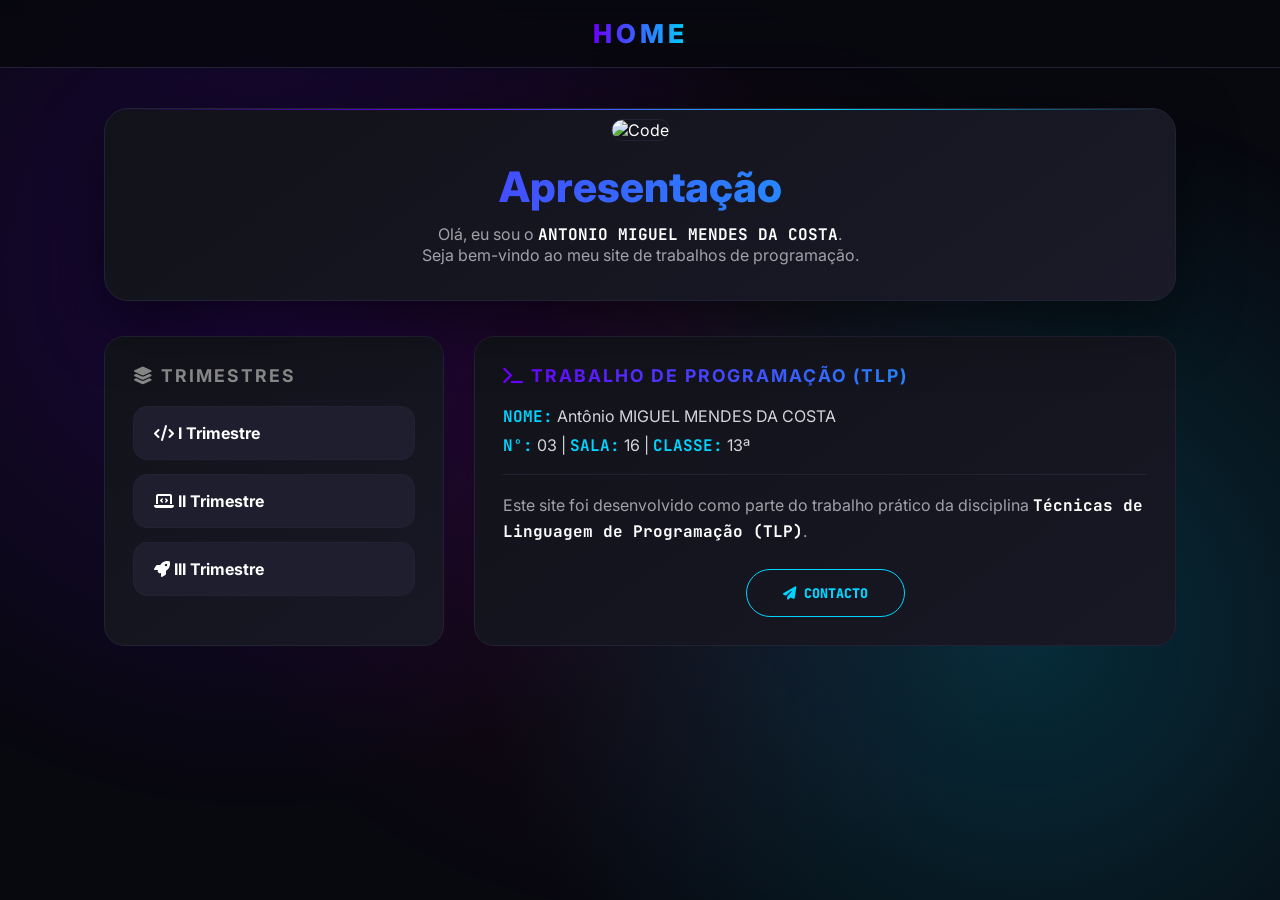
<file: index.html>
<!DOCTYPE html>
<html lang="pt">
<head>
<meta charset="UTF-8">
<meta name="viewport" content="width=device-width, initial-scale=1.0">
<title>HOME - António Miguel Mendes da Costa</title>
<link href="https://fonts.googleapis.com/css2?family=Inter:wght@300;400;600;800&family=JetBrains+Mono:wght@400;700&display=swap" rel="stylesheet">
<link rel="stylesheet" href="https://cdnjs.cloudflare.com/ajax/libs/font-awesome/6.5.0/css/all.min.css">
<style>
:root{
  /* ALTERA AS CORES AQUI - SÓ TROCAR OS CÓDIGOS */
  --cor1:#6a00ff; /* Roxo principal */
  --cor2:#00d4ff; /* Azul ciano */
  --cor3:#ff006a; /* Rosa neon - para degradê */
  --bg:#08080f; /* Fundo */
  --card:#12121a;
  --borda:#222235;
}

*{margin:0;padding:0;box-sizing:border-box;font-family:'Inter',sans-serif;}
body{background:var(--bg);color:#fff;overflow-x:hidden;}

/* FUNDO */
body::before{
  content:'';position:fixed;inset:0;
  background:
    radial-gradient(circle at 20% 30%, rgba(106,0,255,0.18) 0%, transparent 45%),
    radial-gradient(circle at 80% 70%, rgba(0,212,255,0.18) 0%, transparent 45%),
    radial-gradient(circle at 50% 50%, rgba(255,0,106,0.08) 0%, transparent 60%);
  pointer-events:none;z-index:-1;
}
.gradient-text{
  background:linear-gradient(90deg,var(--cor1),var(--cor2),var(--cor3),var(--cor1));
  background-size:300%;-webkit-background-clip:text;-webkit-text-fill-color:transparent;
  animation:gradientMove 6s linear infinite;
}
@keyframes gradientMove{0%{background-position:0%}100%{background-position:300%}}

.header{
  position:sticky;top:0;z-index:50;
  background:rgba(8,8,15,0.85);backdrop-filter:blur(15px);
  border-bottom:1px solid var(--borda);
  padding:18px;display:flex;justify-content:center;
}
.header a{font-size:26px;font-weight:800;letter-spacing:4px;text-decoration:none;}

main{padding:40px 5%;max-width:1200px;margin:auto;display:flex;flex-direction:column;gap:35px;}

.apresentacao{
  background:linear-gradient(145deg,var(--card),#1a1a28);
  border:1px solid var(--borda);border-radius:24px;
  padding:10px 10px 35px;text-align:center;
  box-shadow:0 20px 60px rgba(0,0,0,0.5);position:relative;overflow:hidden;
}
.apresentacao::before{
  content:'';position:absolute;top:0;left:0;right:0;height:1px;
  background:linear-gradient(90deg,transparent,var(--cor1),var(--cor2),transparent);
}
.apresentacao img{width:100%;height:280px;object-fit:cover;border-radius:18px;margin-bottom:20px;border:1px solid var(--borda);}
.apresentacao h3{font-size:42px;font-weight:800;margin-bottom:12px;}
.apresentacao p{color:#a1a1aa;max-width:600px;margin:auto;}
.apresentacao strong{color:#fff;font-family:'JetBrains Mono',monospace;}

.conteudo-inferior{display:grid;grid-template-columns:340px 1fr;gap:30px;}
.trimestres,.dados{
  background:linear-gradient(145deg,var(--card),#181825);
  border:1px solid var(--borda);border-radius:20px;padding:28px;
}
.trimestres h3,.dados h2{font-size:1.1rem;letter-spacing:2px;text-transform:uppercase;margin-bottom:20px;color:#888;}

.trimestres a{
  display:flex;align-items:center;justify-content:space-between;
  margin-bottom:14px;padding:16px 20px;
  text-decoration:none;font-weight:700;
  border-radius:14px;border:1px solid var(--borda);
  background:#1e1e2e;color:#fff;transition:0.3s;
}
.trimestres a:hover{
  background:linear-gradient(90deg,var(--cor1),var(--cor2),var(--cor3));
  color:#fff;border-color:transparent;
  transform:translateY(-3px);box-shadow:0 10px 30px rgba(106,0,255,0.4);
}

.dados p{margin:8px 0;color:#d4d4d8;}
.dados p strong{color:var(--cor2);font-family:'JetBrains Mono',monospace;}
.dados hr{border:none;border-top:1px solid var(--borda);margin:18px 0;}
.contacto{margin-top:25px;text-align:center;}
.contacto button{
  padding:14px 36px;border:1px solid var(--cor2);
  background:transparent;color:var(--cor2);
  font-weight:800;border-radius:100px;cursor:pointer;transition:0.3s;
  font-family:'JetBrains Mono',monospace;
}
.contacto button:hover{background:var(--cor2);color:#000;box-shadow:0 0 30px rgba(0,212,255,0.5);transform:scale(1.05);}
.opcoes{margin-top:20px;display:none;animation:fadeIn 0.4s ease;}
@keyframes fadeIn{from{opacity:0;transform:translateY(10px)}to{opacity:1;transform:translateY(0)}}
.opcoes a{
  display:flex;align-items:center;justify-content:center;gap:10px;
  margin:10px auto;width:260px;padding:14px;
  text-decoration:none;color:#fff;font-weight:700;
  border-radius:100px;transition:0.3s;

</style>
</head>
<body>
<div class="shape"></div>
<header class="header"><a href="index.html" class="gradient-text">HOME</a></header>
<main>
  <div class="apresentacao">
    <img id="imgDinamica" alt="Code">
    <h3 class="gradient-text">Apresentação</h3>
    <p>Olá, eu sou o <strong>ANTONIO MIGUEL MENDES DA COSTA</strong>.<br>Seja bem-vindo ao meu site de trabalhos de programação.</p>
  </div>
  <div class="conteudo-inferior">
    <div class="trimestres">
      <h3><i class="fa-solid fa-layer-group"></i> Trimestres</h3>
      <a href="pag/trimestre1.html"><span><i class="fa-solid fa-code"></i> I Trimestre</span></a>
      <a href="pag/trimestre2.html"><span><i class="fa-solid fa-laptop-code"></i> II Trimestre</span></a>
      <a href="pag/trimestre3.html"><span><i class="fa-solid fa-rocket"></i> III Trimestre</span></a>
    </div>
    <div class="dados">
      <h2 class="gradient-text"><i class="fa-solid fa-terminal"></i> Trabalho de Programação (TLP)</h2>
      <p><strong>NOME:</strong> Antônio MIGUEL MENDES DA COSTA</p>
      <p><strong>Nº:</strong> 03 | <strong>SALA:</strong> 16 | <strong>CLASSE:</strong> 13ª</p>
      <hr>
      <p style="color:#a1a1aa;line-height:1.6;">Este site foi desenvolvido como parte do trabalho prático da disciplina <strong style="color:#fff;">Técnicas de Linguagem de Programação (TLP)</strong>.</p>
      <div class="contacto">
        <button onclick="abrirContacto()"><i class="fa-solid fa-paper-plane"></i> CONTACTO</button>
        <div id="opcoesContacto" class="opcoes">
          <a href="https://wa.me/244947598315" target="_blank" class="whatsapp"><i class="fa-brands fa-whatsapp"></i> WhatsApp</a>
          <a href="https://www.facebook.com/photo.php?fbid=1062725188594031&set=a.131172605082632&type=3" target="_blank" class="facebook"><i class="fa-brands fa-facebook"></i> Facebook</a>
        </div>
      </div>
    </div>
  </div>
</main>
<script>
function abrirContacto(){
  var op = document.getElementById("opcoesContacto");
  op.style.display = op.style.display === "flex" ? "none" : "flex";
  op.style.flexDirection = "column";
}
</script>
</body>
</html>
</file>
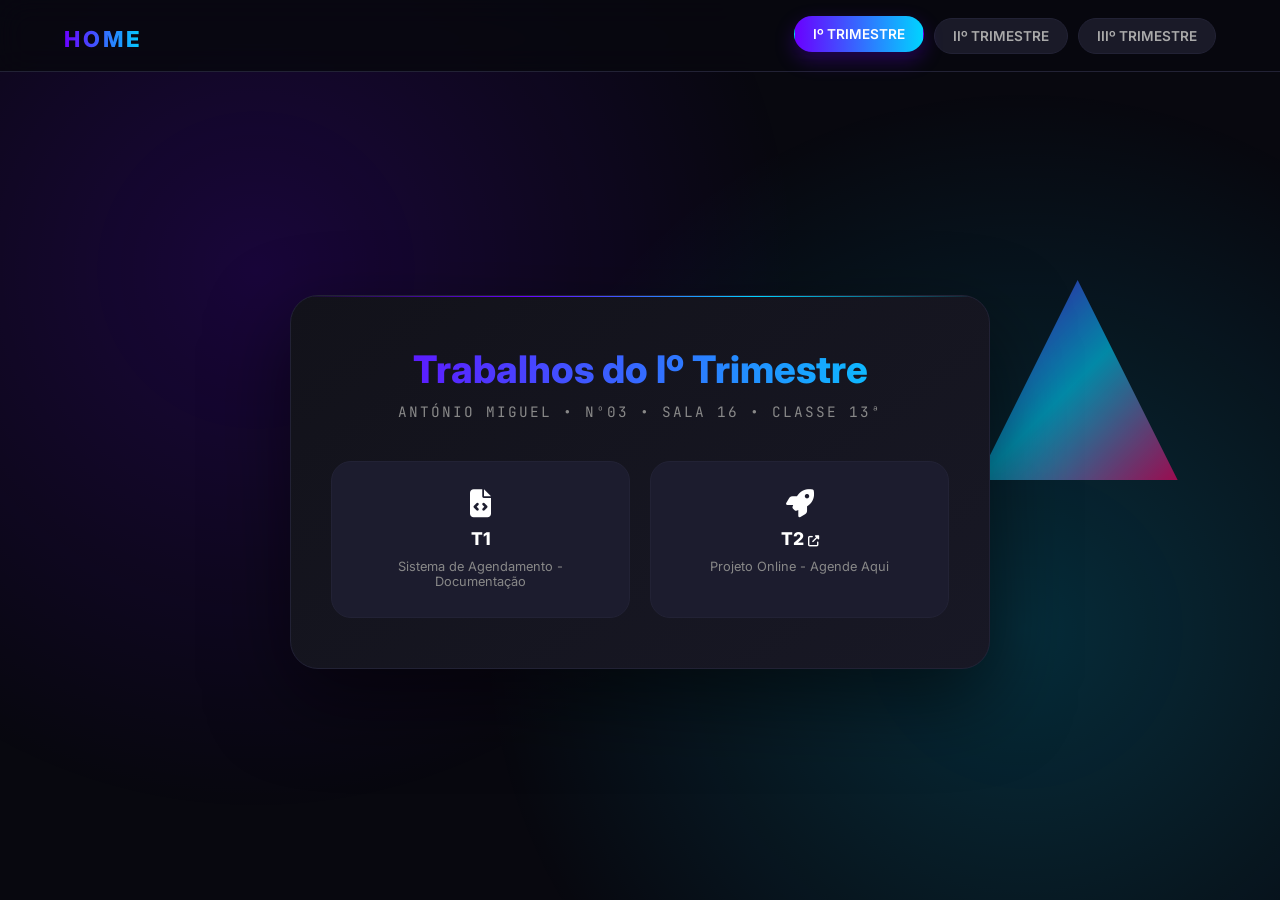
<file: pag/trimestre1.html>
<!DOCTYPE html>
<html lang="pt">
<head>
<meta charset="UTF-8">
<meta name="viewport" content="width=device-width, initial-scale=1.0">
<title>I Trimestre - Trabalhos</title>
<link href="https://fonts.googleapis.com/css2?family=Inter:wght@300;400;600;800&family=JetBrains+Mono:wght@700&display=swap" rel="stylesheet">
<link rel="stylesheet" href="https://cdnjs.cloudflare.com/ajax/libs/font-awesome/6.5.0/css/all.min.css">
<style>
:root{
  --cor1:#6a00ff;
  --cor2:#00d4ff;
  --cor3:#ff006a;
  --bg:#08080f;
  --card:#12121a;
  --borda:#222235;
}
*{margin:0;padding:0;box-sizing:border-box;font-family:'Inter',sans-serif;}
body{background:var(--bg);color:#fff;overflow-x:hidden;min-height:100vh;}
body::before{
  content:'';position:fixed;inset:0;
  background:
    radial-gradient(circle at 20% 30%, rgba(106,0,255,0.18) 0%, transparent 45%),
    radial-gradient(circle at 80% 70%, rgba(0,212,255,0.18) 0%, transparent 45%);
  pointer-events:none;z-index:-1;
}
.gradient-text{
  background:linear-gradient(90deg,var(--cor1),var(--cor2),var(--cor3),var(--cor1));
  background-size:300%;-webkit-background-clip:text;-webkit-text-fill-color:transparent;
  animation:gradientMove 6s linear infinite;
}
@keyframes gradientMove{0%{background-position:0%}100%{background-position:300%}}

.header{
  position:sticky;top:0;z-index:50;
  background:rgba(8,8,15,0.85);backdrop-filter:blur(15px);
  border-bottom:1px solid var(--borda);
  padding:16px 5%;display:flex;justify-content:space-between;align-items:center;
}
.header h1 a{font-size:22px;font-weight:800;letter-spacing:3px;text-decoration:none;}
nav{display:flex;gap:10px;}
nav a{
  text-decoration:none;padding:9px 18px;border-radius:100px;
  border:1px solid var(--borda);color:#aaa;font-weight:600;font-size:0.85rem;transition:0.3s;
  background:#1a1a28;
}
nav a:hover, nav a.active{
  background:linear-gradient(90deg,var(--cor1),var(--cor2));
  color:#fff;border-color:transparent;transform:translateY(-2px);
  box-shadow:0 8px 20px rgba(106,0,255,0.3);
}

main{padding:80px 20px;display:flex;justify-content:center;align-items:center;min-height:calc(100vh - 80px);}

.trimestre-box{
  background:linear-gradient(145deg,var(--card),#181825);
  border:1px solid var(--borda);border-radius:28px;
  padding:50px 40px;max-width:700px;width:100%;text-align:center;
  box-shadow:0 30px 80px rgba(0,0,0,0.5);position:relative;overflow:hidden;
}
.trimestre-box::before{
  content:'';position:absolute;top:0;left:0;right:0;height:1px;
  background:linear-gradient(90deg,transparent,var(--cor1),var(--cor2),transparent);
}
.trimestre-box h2{font-size:38px;font-weight:800;margin-bottom:10px;}
.trimestre-box .sub{color:#888;font-size:0.9rem;letter-spacing:2px;text-transform:uppercase;margin-bottom:40px;font-family:'JetBrains Mono',monospace;}

.trabalhos{display:grid;grid-template-columns:1fr 1fr;gap:20px;}
.trabalhos a{
  position:relative;padding:28px 20px;border-radius:20px;
  border:1px solid var(--borda);background:#1c1c2e;
  text-decoration:none;color:#fff;font-weight:800;font-size:1.1rem;
  transition:0.4s;overflow:hidden;display:flex;flex-direction:column;gap:10px;
}
.trabalhos a i{font-size:28px;}
.trabalhos a small{font-weight:400;font-size:0.8rem;color:#888;}
.trabalhos a::before{
  content:'';position:absolute;inset:0;
  background:linear-gradient(135deg,var(--cor1),var(--cor2),var(--cor3));
  opacity:0;transition:0.4s;z-index:0;
}
.trabalhos a > *{position:relative;z-index:1;}
.trabalhos a:hover{
  transform:translateY(-8px) scale(1.02);
  border-color:transparent;
  box-shadow:0 20px 40px rgba(106,0,255,0.4);
}
.trabalhos a:hover::before{opacity:1;}
.trabalhos a:hover small{color:rgba(255,255,255,0.8);}
.trabalhos a:hover i{transform:scale(1.2);transition:0.3s;}

.shape{
  position:absolute;right:8%;top:280px;width:200px;height:200px;
  background:linear-gradient(135deg,var(--cor1),var(--cor2),var(--cor3));
  clip-path:polygon(50% 0%,100% 100%,0% 100%);
  filter:drop-shadow(0 0 40px rgba(106,0,255,0.5));
  animation:floatRotate 10s ease-in-out infinite;opacity:0.6;z-index:-1;
}
@keyframes floatRotate{0%,100%{transform:rotate(0deg) translateY(0px)}50%{transform:rotate(180deg) translateY(-15px)}}
@media(max-width:768px){
  .header{flex-direction:column;gap:12px;}
  main{padding:30px 20px;}
  .trabalhos{grid-template-columns:1fr;}
  .trimestre-box{padding:35px 25px;}
  .trimestre-box h2{font-size:28px;}
  .shape{display:none;}
}
</style>
</head>
<body>
<div class="shape"></div>
<header class="header">
  <h1><a href="../index.html" class="gradient-text">HOME</a></h1>
  <nav>
    <a href="trimestre1.html" class="active">Iº TRIMESTRE</a>
    <a href="trimestre2.html">IIº TRIMESTRE</a>
    <a href="trimestre3.html">IIIº TRIMESTRE</a>
  </nav>
</header>

<main>
  <div class="trimestre-box">
    <h2 class="gradient-text">Trabalhos do Iº Trimestre</h2>
    <div class="sub">António Miguel • Nº03 • Sala 16 • Classe 13ª</div>
    <div class="trabalhos">
      <a href="t1.html">
        <i class="fa-solid fa-file-code"></i>
        <span>T1</span>
        <small>Sistema de Agendamento - Documentação</small>
      </a>
      <a href="https://antonio-py.github.io/Agende-aqu-/" target="_blank">
        <i class="fa-solid fa-rocket"></i>
        <span>T2 <i class="fa-solid fa-external-link-alt" style="font-size:0.7rem;"></i></span>
        <small>Projeto Online - Agende Aqui</small>
      </a>
    </div>
  </div>
</main>
</body>
</html>
</file>
